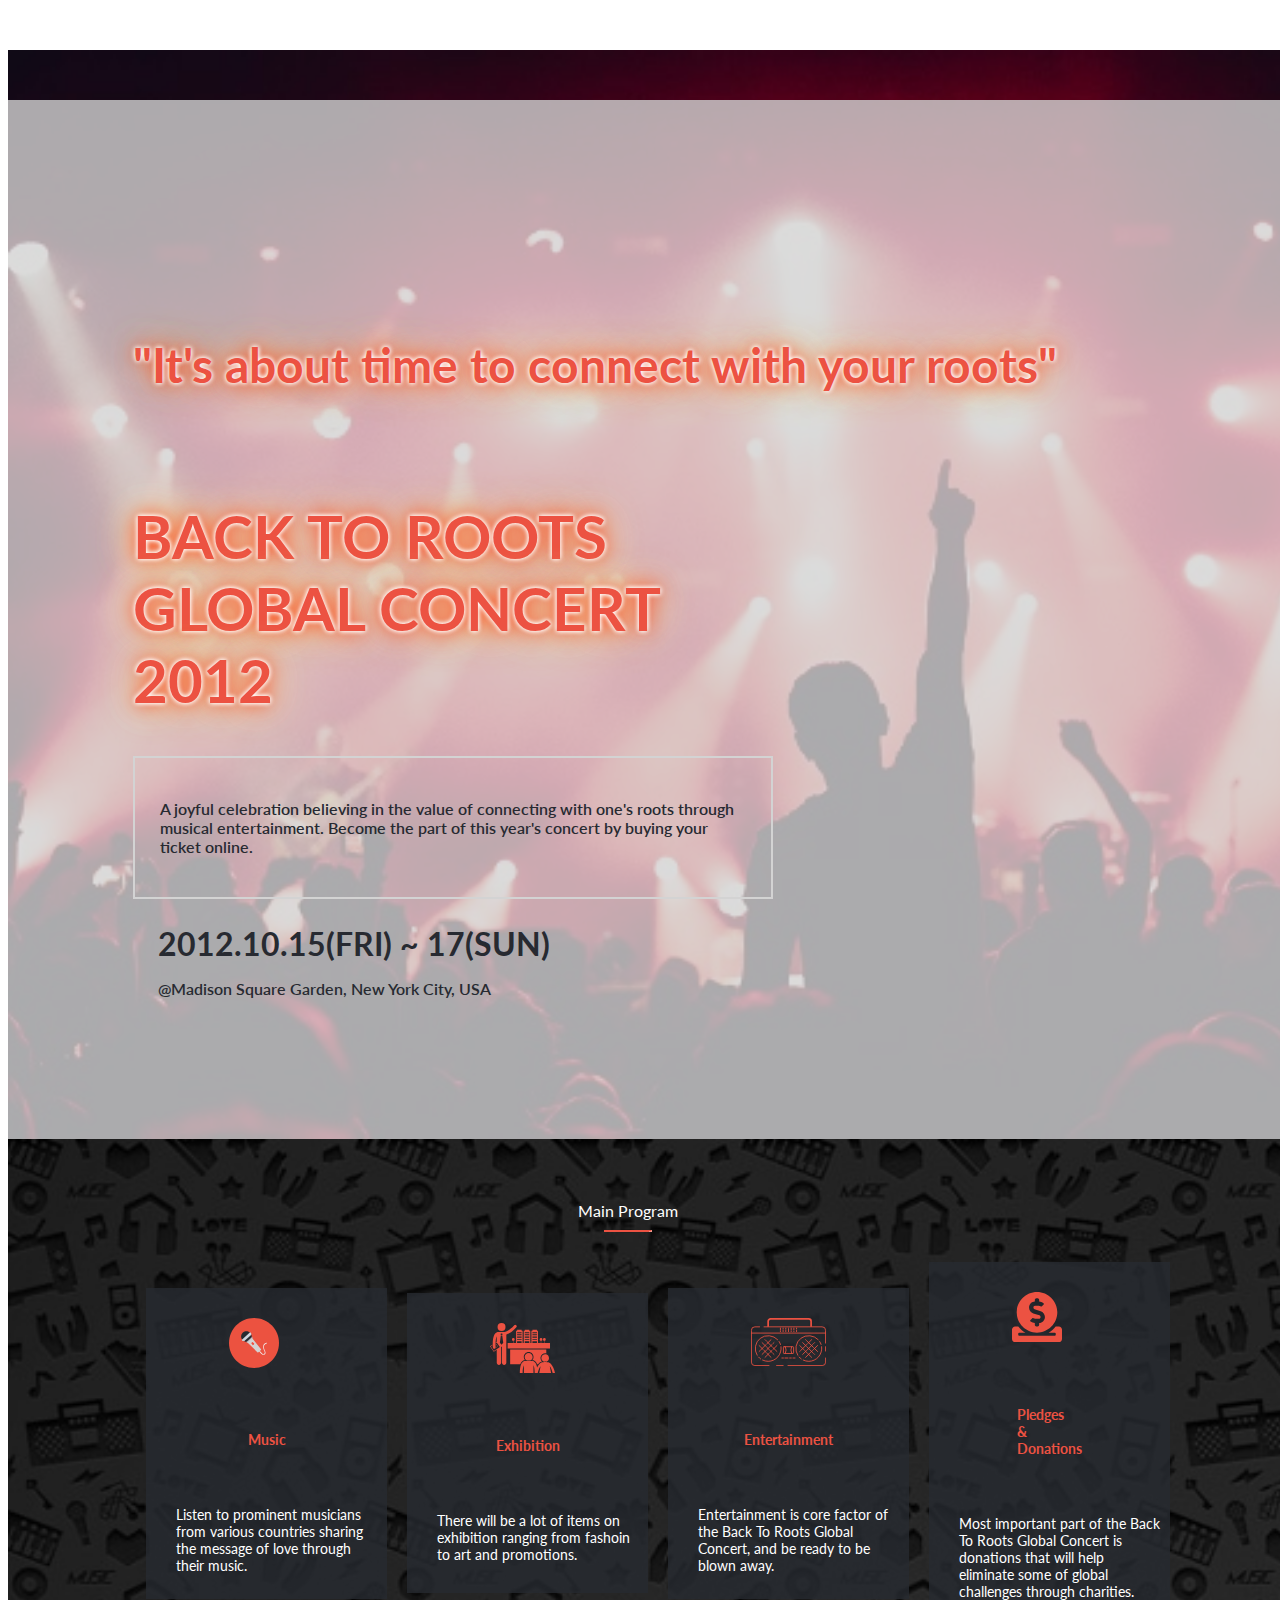
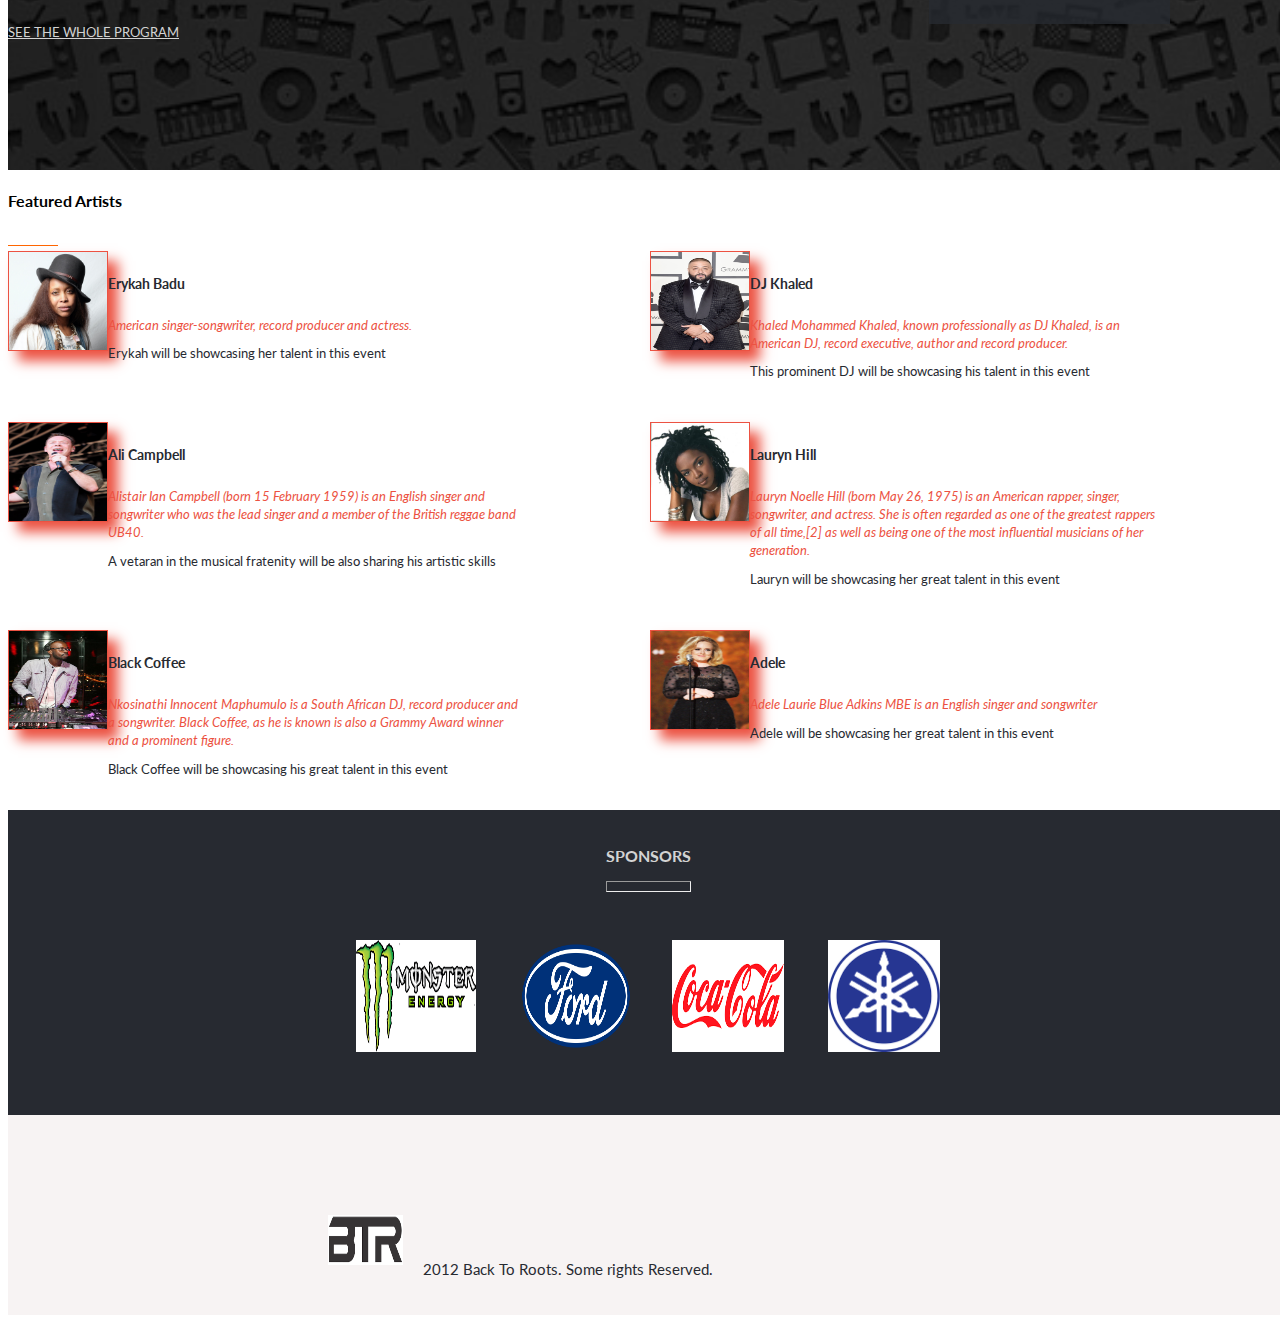
<file: index.html>
<!DOCTYPE html>
<html lang="en">

<head>
  <meta charset="UTF-8">
  <meta http-equiv="X-UA-Compatible" content="IE=edge">
  <meta name="viewport" content="width=device-width, initial-scale=1.0">
  <link rel="preconnect" href="https://fonts.googleapis.com">
  <link rel="preconnect" href="https://fonts.gstatic.com" crossorigin>
  <link
    href="https://fonts.googleapis.com/css2?family=Alumni+Sans+Pinstripe&family=Crete+Round:ital@0;1&family=Inter:wght@100;200;300;400;500;600;700;800;900&family=Lato:ital,wght@0,100;0,300;0,400;0,700;0,900;1,100;1,300;1,400;1,700;1,900&family=Poppins:ital,wght@0,100;0,200;0,300;0,400;0,500;0,600;0,700;0,800;0,900;1,100;1,200;1,300;1,400;1,500;1,600;1,700;1,800;1,900&family=Roboto+Flex:opsz,wght@8..144,100;8..144,200;8..144,300;8..144,400;8..144,600;8..144,700;8..144,800;8..144,900;8..144,1000&display=swap"
    rel="stylesheet">
  <link href="https://cdn.jsdelivr.net/npm/bootstrap@5.0.2/dist/css/bootstrap.min.css" rel="stylesheet"
    integrity="sha384-EVSTQN3/azprG1Anm3QDgpJLIm9Nao0Yz1ztcQTwFspd3yD65VohhpuuCOmLASjC" crossorigin="anonymous">
  <link rel="stylesheet" href="main.css">
  <title>Capstone</title>
</head>

<body>
  <header class="container=fluid">
    <nav class="navbar nav1 navbar-expand-lg fixed-top nav_container d-inline-flex justify-content-end pb-0 pt-0"
      role="navigation">
      <ul class="">
        <li><a href="#" class="nav-link1"><img src="assets/images/104498_facebook_icon.svg" alt="facebook icon"
              class="nav-icons"></a></li>
        <li><a href="#" class="nav-link1"><img src="assets/images/104501_twitter_icon.svg" alt="twitter icon"
              class="nav-icons"></a></li>
        <li><a href="#" class="nav-link1">English</a></li>
        <li><a href="#" class="nav-link1">My Page</a></li>
        <li><a href="#" class="nav-link1">Logouts</a></li>
      </ul>
    </nav>
    <a class="menu justify-content-start"><img src="assets/images/menu_button.svg" alt="menu button"></a>

    <nav class="navbar nav2 navbar-expand-lg fixed-top nav_container d-inline-flex justify-content-end ps-3"
      role="navigation">
      <ul class="">
        <li id="small-logo"><a href="index.html"><img class="logo-small" src="assets/images/BTR-Logo.png" alt="btr logo"></a></li>
        <li><a href="about.html" class="nav-link2">About</a></li>
        <li><a href="#program" class="nav-link2">Program</a></li>
        <li><a href="#" class="nav-link2">Join</a></li>
        <li><a href="#" class="nav-link2">Sponsors</a></li>
        <li><a href="index.html" class="nav-link2 logo">BTR</a></li>
      </ul>
    </nav>
    <div class="menu_opt">
      <input type="button" name="close" value="X" class="close_menu" id="exit">
      <ul class="menu_list">
        <li class="menu_items"><a href="index.html">BTR</a></li>
        <li class="menu_items"><a href="about.html">About</a></li>
        <li class="menu_items"><a href="#program">Program</a></li>
        <li class="menu_items"><a href="#">Join</a></li>
        <li class="menu_items"><a href="#">Sponsors</a></li>
      </ul>
    </div>
  </header>

  <section id="content">
    <div class="home-top">
      <div class="overlay">
        <div class="home-text">
          <h3>"It's about time to connect with your roots"</h3><br />
          <h1>BACK TO ROOTS<br /> GLOBAL CONCERT <br /> 2012</h1>
        </div>
        <div class="home-p">
          <p>A joyful celebration believing in the value of connecting with one's roots through musical entertainment.
            Become the part of this year's concert by buying your ticket online.</p>
        </div>
        <div class="home-p2">
          <span>2012.10.15(FRI) ~ 17(SUN)</span>
          <p>@Madison Square Garden, New York City, USA</p>
        </div>
      </div>
    </div>

    <div class="home2 container-fluid" id="program">
      <p>Main Program <img class="line" src="assets/images/line_icon5.png" alt="line"> </p>
      <div class="card-box container-fluid">
        <div class="box box1 container-fluid">
          <div class="icon icon1 no-hover">
            <img class="no-hover" src="assets/images/music2_icon.svg" alt="microphone">
          </div>
          <div class="head6 no-hover">
            <h6 class="no-hover">Music</h6>
          </div>
          <div class="box-p no-hover">
            <p class="no-hover">Listen to prominent musicians from various countries sharing the message of love through
              their music.</p>
          </div>
        </div>
        <div class="box box2 container-fluid">
          <div class="icon icon2 no-hover">
            <img class="no-hover" src="assets/images/exhibition_icon.svg" alt="exhibition icon">
          </div>
          <div class="head6 no-hover">
            <h6 class="no-hover">Exhibition</h6>
          </div>
          <div class="box-p no-hover">
            <p class="no-hover">There will be a lot of items on exhibition ranging from fashoin to art and promotions.
            </p>
          </div>
        </div>
        <div class="box box3 container-fluid">
          <div class="icon icon3 no-hover">
            <img class="no-hover" src="assets/images/music_icon.svg" alt="music box icon">
          </div>
          <div class="head6 no-hover">
            <h6 class="no-hover">Entertainment</h6>
          </div>
          <div class="box-p no-hover">
            <p class="no-hover">Entertainment is core factor of the Back To Roots Global Concert, and be ready to be
              blown away.</p>

          </div>
        </div>
        <div class="box box4 container-fluid">
          <div class="icon icon4 no-hover"><img class="no-hover" src="assets/images/donation_icon.svg"
              alt="dollar coin icon"></div>
          <div class="head6 no-hover">
            <h6 class="no-hover">Pledges <br /> & <br /> Donations</h6>
          </div>
          <div class="box-p no-hover">
            <p class="no-hover">Most important part of the Back To Roots Global Concert is donations that will help
              eliminate some of
              global challenges through charities.</p>
          </div>
        </div>
      </div>
      <a class="no-display see-link text-center pt-5">SEE THE WHOLE PROGRAM</a>
      <div class="btn-div card-box"><input type="button" value="Join BTR Global Concert 2012" class="join-btn"> </div>
    </div>
  </section>

  <!-- guest artists -->
  <section >
    <div class="text-center pt-3"><h4>Featured Artists</h4></div>
    <div class="text-center"><img class="about-line" src="assets/images/line3.svg" alt=""></div>
    <div class="artists"></div>
  </section>
  <section class="partners">
    <div class="spon-p-div" justify-content-center">
      <p class="spon-h">SPONSORS</p>
      <hr>
    </div>
    </div>
    <div class="sponsor justify-content-center d-flex">
     <div class="sponsor1"><img id="sp1" class="img-fluid" src="assets/images/moster.png" alt="monster energy drink logo">
      <img id="sp2" class="img-fluid" src="assets/images/ford-logo.png" alt="ford logo"></div>
      <div class="sponsor1"><img id="sp3" class="img-fluid" src="assets/images/coca.png" alt="coca-cola logo">
      <img id="sp4" class="img-fluid" src="assets/images/yamaha.png" alt="yamaha logo"></div>
    </div>
  </section>

  <footer class="foot pt-5">
    <div class="btr-div"><img class="btr" src="assets/images/BTR-Logo.png" alt="BTR Logo"></div>
    <div class="foot-div">
      <p class="foot-p">2012 Back To Roots. Some rights Reserved.</p>
    </div>
  </footer>
  <script src="main.js"></script>
  <script src="https://cdn.jsdelivr.net/npm/bootstrap@5.0.2/dist/js/bootstrap.bundle.min.js"
    integrity="sha384-MrcW6ZMFYlzcLA8Nl+NtUVF0sA7MsXsP1UyJoMp4YLEuNSfAP+JcXn/tWtIaxVXM"
    crossorigin="anonymous"></script>
</body>

</html>
</file>
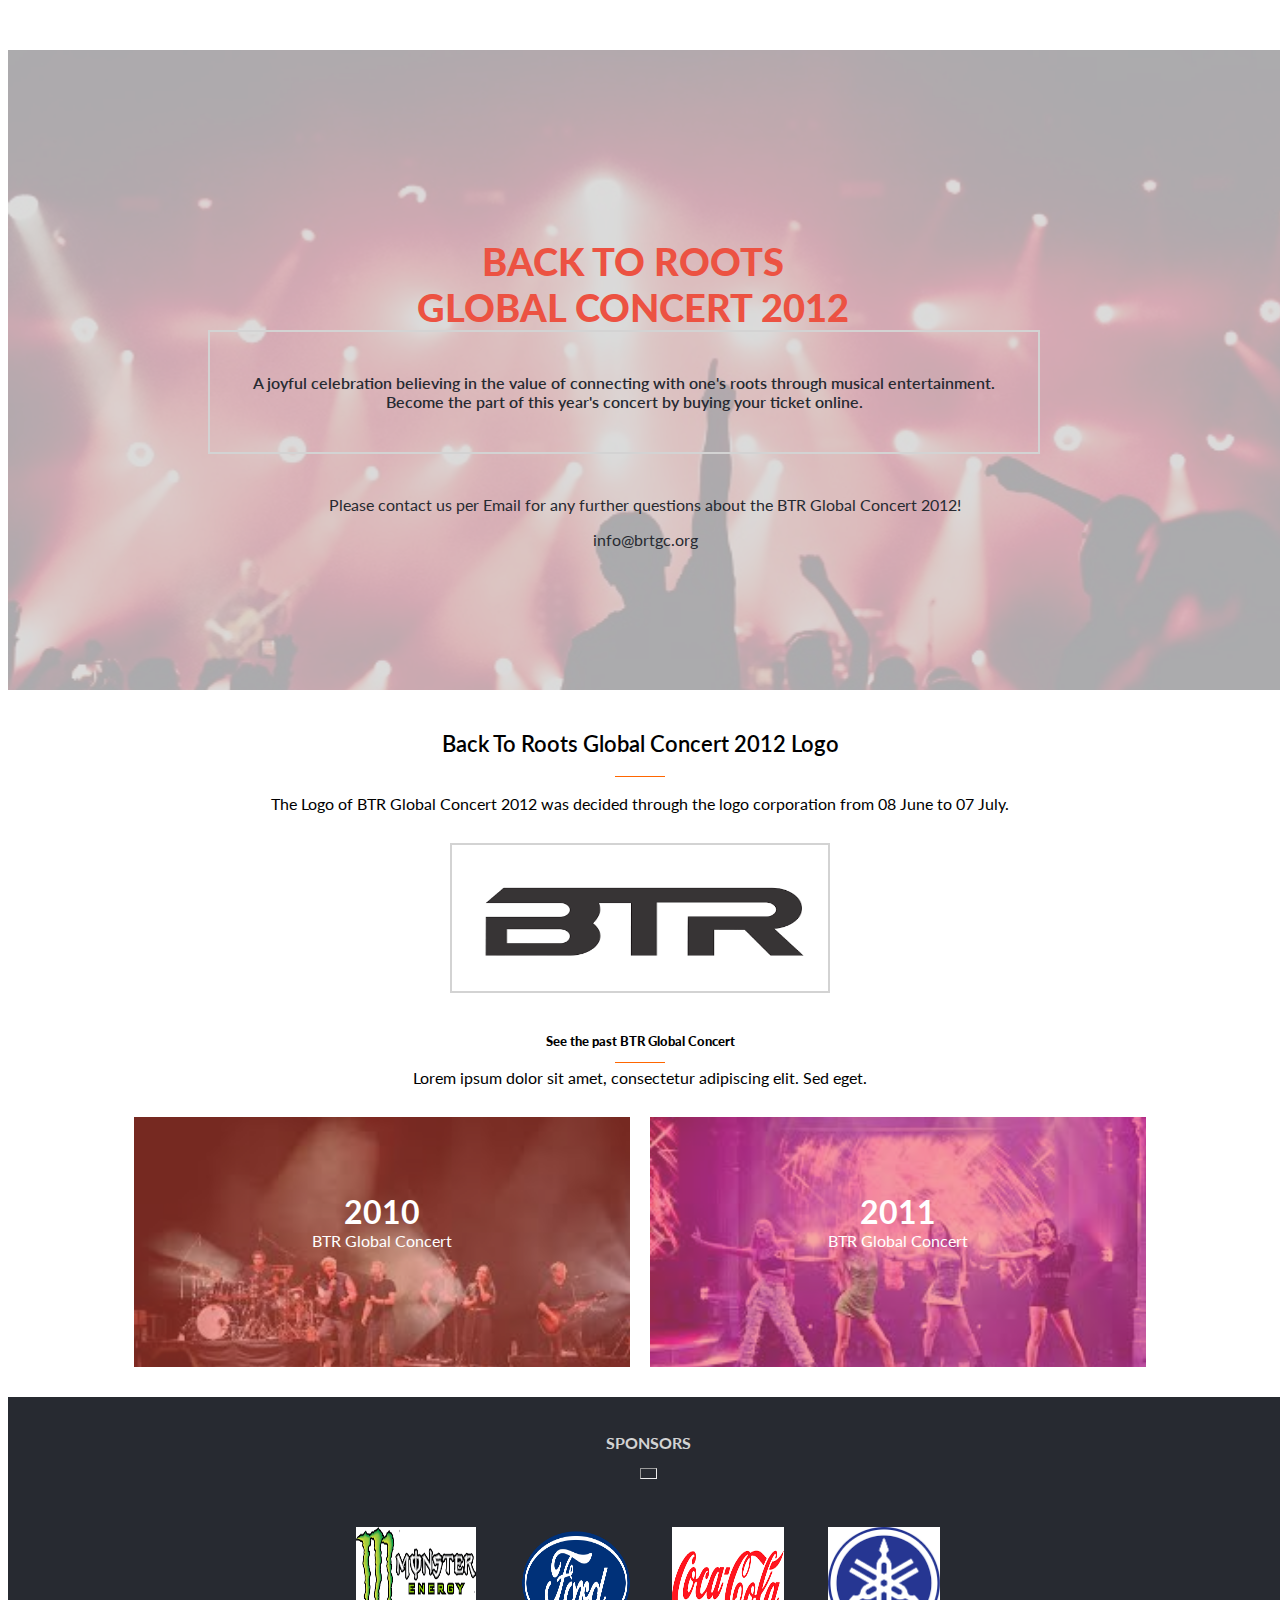
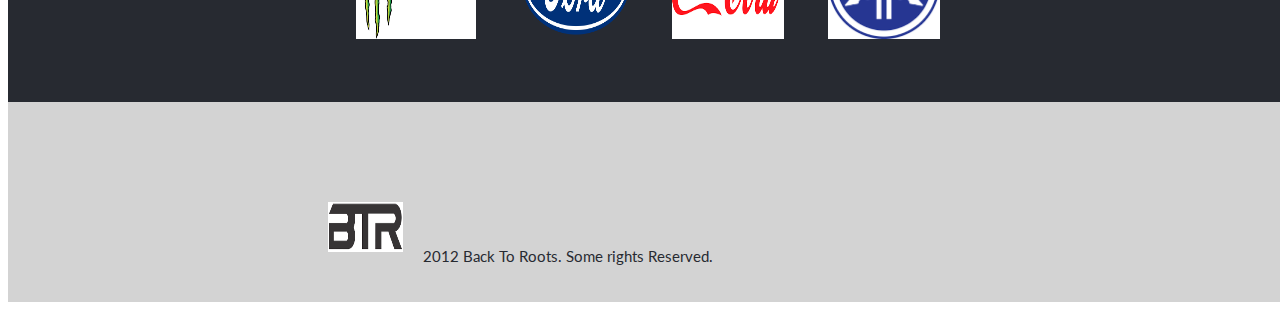
<file: about.html>
<!DOCTYPE html>
<html lang="en">

<head>
  <meta charset="UTF-8">
  <meta http-equiv="X-UA-Compatible" content="IE=edge">
  <meta name="viewport" content="width=device-width, initial-scale=1.0">
  <link rel="preconnect" href="https://fonts.googleapis.com">
  <link rel="preconnect" href="https://fonts.gstatic.com" crossorigin>
  <link
    href="https://fonts.googleapis.com/css2?family=Alumni+Sans+Pinstripe&family=Crete+Round:ital@0;1&family=Inter:wght@100;200;300;400;500;600;700;800;900&family=Lato:ital,wght@0,100;0,300;0,400;0,700;0,900;1,100;1,300;1,400;1,700;1,900&family=Poppins:ital,wght@0,100;0,200;0,300;0,400;0,500;0,600;0,700;0,800;0,900;1,100;1,200;1,300;1,400;1,500;1,600;1,700;1,800;1,900&family=Roboto+Flex:opsz,wght@8..144,100;8..144,200;8..144,300;8..144,400;8..144,600;8..144,700;8..144,800;8..144,900;8..144,1000&display=swap"
    rel="stylesheet">
  <link href="https://cdn.jsdelivr.net/npm/bootstrap@5.0.2/dist/css/bootstrap.min.css" rel="stylesheet"
    integrity="sha384-EVSTQN3/azprG1Anm3QDgpJLIm9Nao0Yz1ztcQTwFspd3yD65VohhpuuCOmLASjC" crossorigin="anonymous">
  <link rel="stylesheet" href="main.css">
  <title>Capstone</title>
</head>

<body>
  <header class="container=fluid">
    <nav class="navbar nav1 navbar-expand-lg fixed-top nav_container d-inline-flex justify-content-end pb-0 pt-0"
      role="navigation">
      <ul class="">
        <li><a href="#" class="nav-link1"><img src="assets/images/104498_facebook_icon.svg" alt="facebook icon"
              class="nav-icons"></a></li>
        <li><a href="#" class="nav-link1"><img src="assets/images/104501_twitter_icon.svg" alt="twitter icon"
              class="nav-icons"></a></li>
        <li><a href="#" class="nav-link1">English</a></li>
        <li><a href="#" class="nav-link1">My Page</a></li>
        <li><a href="#" class="nav-link1">Logouts</a></li>
      </ul>
    </nav>
    <a class="menu justify-content-start"><img src="assets/images/menu_button.svg" alt="menu button"></a>

    <nav class="navbar nav2 navbar-expand-lg fixed-top nav_container d-inline-flex justify-content-end"
      role="navigation">
      <ul class="">
        <li id="small-logo"><a href="index.html"><img class="logo-small" src="assets/images/BTR-Logo.png"
              alt="btr logo"></a></li>
        <li><a href="about.html" class="nav-link2">About</a></li>
        <li><a href="#program" class="nav-link2">Program</a></li>
        <li><a href="#" class="nav-link2">Join</a></li>
        <li><a href="#" class="nav-link2">Sponsors</a></li>
        <li><a href="index.html" class="nav-link2 logo">BTR</a></li>
      </ul>
    </nav>
    <div class="menu_opt">
      <input type="button" name="close" value="X" class="close_menu" id="exit">
      <ul class="menu_list">
        <li class="menu_items"><a href="index.html">BTR</a></li>
        <li class="menu_items"><a href="about.html">About</a></li>
        <li class="menu_items"><a href="#program">Program</a></li>
        <li class="menu_items"><a href="#">Join</a></li>
        <li class="menu_items"><a href="#">Sponsors</a></li>
      </ul>
    </div>
  </header>

  <section class="about" id="about-page">
    <div class="page-about">
      <div class="overlay">
        <div class="about-text">
          <h2 id="about-head">BACK TO ROOTS<br /> GLOBAL CONCERT 2012</h2>
        </div>
        <div class="about-p">
          <p>A joyful celebration believing in the value of connecting with one's roots through musical entertainment.
            Become the part of this year's concert by buying your ticket online.</p>
        </div>
        <div class="about-p2">
          <p>Please contact us per Email for any further questions about the BTR Global Concert 2012!</p>
          <p>info@brtgc.org</p>
        </div>
      </div>
    </div>
  </section>

  <section class="about2">
    <div class="about2-div container">
      <div class="about2-txt">Back To Roots Global Concert 2012 Logo
        <div><img class="about-line" src="assets/images/line3.svg" alt=""></div>
      </div>
      <div class="about2-p">The Logo of BTR Global Concert 2012 was decided through the logo corporation from 08 June to
        07 July.</div>
      <div class="about2-logo"><img class="about2-logo-img" src="assets/images/BTR-Logo.png" alt="btr logo"></div>
    </div>

    <div class="about2-div">
      <div class="about2-txt2">See the past BTR Global Concert</div>
        <div class="mx-auto"><img class="about-line" src="assets/images/line3.svg" alt="line"></div>
      <div class="about2-p2">Lorem ipsum dolor sit amet, consectetur adipiscing elit. Sed eget.</div>
      <div class="about2-img1">
       <div class="about2-logo-img img1"><div class="overlay1"><span>2010</span><br> BTR Global Concert </div></div> 
       <div class="about2-logo-img img2"><div class="overlay1"> <span> 2011 </span> <br> BTR Global Concert</div></div> 
      </div>
    </div>
  </section>

  <section class="partners">
    <div class="spon-p-div justify-content-center">
      <p class="spon-h">SPONSORS</p>
      <div class="line1"><hr></div>
    </div>
    <div class="sponsor justify-content-center d-flex">
      <div class="sponsor1">
        <img id="sp1" class="img-fluid" src="assets/images/moster.png" alt="monster energy drink logo">
        <img id="sp2" class="img-fluid" src="assets/images/ford-logo.png" alt="ford logo">
      </div>
      <div class="sponsor1">
        <img id="sp3" class="img-fluid" src="assets/images/coca.png" alt="coca-cola logo">
        <img id="sp4" class="img-fluid" src="assets/images/yamaha.png" alt="yamaha logo">
      </div>
    </div>
  </section>

  <footer class="foot1 pt-5">
    <div class="btr-div">
      <img class="btr" src="assets/images/BTR-Logo.png" alt="BTR Logo">
    </div>
    <div class="foot1-div">
      <p class="foot1-p">2012 Back To Roots. Some rights Reserved.</p>
    </div>
  </footer>

  <script src="main.js"></script>
  <script src="https://cdn.jsdelivr.net/npm/bootstrap@5.0.2/dist/js/bootstrap.bundle.min.js"
    integrity="sha384-MrcW6ZMFYlzcLA8Nl+NtUVF0sA7MsXsP1UyJoMp4YLEuNSfAP+JcXn/tWtIaxVXM"
    crossorigin="anonymous"></script>
</body>

</html>
</file>
<file: main.css>
@import url("https://fonts.googleapis.com/css2?family=Alumni+Sans+Pinstripe&family=Crete+Round:ital@0;1&family=Inter:wght@100;200;300;400;500;600;700;800;900&family=Lato:ital,wght@0,100;0,300;0,400;0,700;0,900;1,100;1,300;1,400;1,700;1,900&family=Poppins:ital,wght@0,100;0,200;0,300;0,400;0,500;0,600;0,700;0,800;0,900;1,100;1,200;1,300;1,400;1,500;1,600;1,700;1,800;1,900&family=Roboto+Flex:opsz,wght@8..144,100;8..144,200;8..144,300;8..144,400;8..144,600;8..144,700;8..144,800;8..144,900;8..144,1000&display=swap");

* {
  box-sizing: border-box;
  font-family: "Lato", sans-serif;
}

html {
  margin: 0 auto;
  width: 100%;
  overflow-x: hidden;
}

h1 {
  font-size: 60px;
  font-weight: 700;
}

.nav_container {
  display: none;
}

.nav_container > ul {
  display: none;
}

.navbar {
  display: none;
}

.logo-small {
  width: 50px;
  height: 25px;
}

#small-logo {
  width: 50px;
  height: 25px;
}

.see-link {
  display: none;
  color: #d3d3d3;
}

.menu {
  position: fixed;
  display: block;
  float: left;
  border: none;
  margin: 15px 0 0 15px;
  width: 25px;
  height: 25px;
  cursor: pointer;
}

.menu_opt {
  display: none;
  background-color: rgba(39, 42, 49, 0.2);
  -webkit-backdrop-filter: blur(10px);
  backdrop-filter: blur(10px);
  z-index: 11;
  width: 100%;
  height: 100vh;
  padding: 20px 20px 0 30px;
  position: fixed;
}

.menu_opt a {
  color: rgb(39, 42, 49);
  text-decoration: none;
  font-size: 1.2em;
  font-weight: 700;
}

.menu_items {
  margin-bottom: 50px;
  padding: 10px;
  list-style-type: none;
  margin-top: 50px;
}

.menu_list {
  width: 100px;
}

.close_menu {
  float: right;
  background-color: rgba(236, 82, 66, 0.2);
  border: none;
  color: #fff;
  width: 30px;
  font-size: 20px;
  font-weight: 500;
  line-height: 24px;
  cursor: pointer;
}

.home-top {
  background-image: url("assets/images/Concert-crowd.jpg");
  width: 100vw;
  height: auto;
  margin-top: 0;
  background-repeat: no-repeat;
  background-size: cover;
  align-content: center;
}

.page-about {
  background-image: url("assets/images/Concert-crowd.jpg");
  width: 100vw;
  height: auto;
  background-repeat: no-repeat;
  background-size: cover;
}

.overlay {
  background-color: rgba(211, 211, 211, 0.8);
  width: 100vw;
  height: auto;
  padding-bottom: 100px;
  padding-right: 30px;
  margin-top: 0;
  align-items: center;
  justify-content: center;
}

.home-text {
  margin: 0 0 0 10%;
  padding-top: 15%;
  color: #ec5242;
  text-shadow: 0 0 5px #fff, 0 0 5px #fff, 0 0 20px rgb(255, 38, 0), 0 0 42px rgb(255, 153, 0), 0 0 42px rgb(244, 247, 246);
}

.home-p {
  border: 2px solid #d3d3d3;
  width: 80vw;
  align-content: center;
  margin: 0 0 0 10%;
  padding: 25px;
  font-weight: 600;
  color: rgb(39, 42, 49);
}

.about-p {
  border: 2px solid #d3d3d3;
  width: 65vw;
  align-content: center;
  margin: 0 0 0 16%;
  padding: 25px;
  font-weight: 600;
  color: rgb(39, 42, 49);
  text-align: center;
}

.home-p2 {
  width: 80vw;
  align-content: center;
  margin: 0 0 0 10%;
  padding: 25px;
  font-weight: 600;
  color: rgb(39, 42, 49);
}

.about-p2 {
  width: 80vw;
  align-content: center;
  margin: 0 0 0 10%;
  padding: 25px;
  font-weight: 400;
  color: rgb(39, 42, 49);
  text-align: center;
}

span {
  font-size: 2em;
  font-weight: 700;
}

h2 {
  margin: 0 0 0 10%;
  padding-top: 15%;
  color: #ec5242;
  font-size: 0.8em;
  font-weight: 900;
}

.about-text {
  margin: 0 0 0 10%;
  padding-top: 15%;
  color: #ec5242;
  font-size: 3em;
  font-weight: 900;
  text-align: center;
}

.home-text h3 {
  font-size: 3em;
}

.home2 {
  background-image: url("assets/images/background2.jpg");
  width: 100vw;
  height: auto;
  background-repeat: no-repeat;
  background-size: cover;
  color: #fff;
  padding-right: 40px;
  padding-bottom: 100px;
}

.home2 > p {
  text-align: center;
  padding-top: 5%;
  z-index: 2;
  margin: 0;
}

.line {
  height: auto;
  z-index: 3;
  margin: auto;
  display: block;
  width: 3em;
  margin-top: 10px;
}

.card-box {
  display: flex;
  flex-direction: column;
  margin: 30px 10px 0 10px;
  align-items: center;
  gap: 20px;
}

.box {
  display: flex;
  flex-direction: row;
  background-color: rgba(39, 42, 49, 0.8);
  align-items: center;
  padding: 10px;
  gap: 10px;
}

.card-box :hover {
  border: 2px solid #d3d3d3;
}

.no-hover:hover {
  border: none;
}

h6 {
  color: #ec5242;
  font-size: 0.9em;
}

.box-p {
  padding-left: 20px;
}

.box-p > p {
  font-size: 0.9em;
}

img {
  max-width: 100%;
  max-height: 100%;
}

.icon {
  width: 75px;
  height: 50px;
  margin: 20px;
}

.no-display {
  display: none;
}

.join-btn {
  background-color: #ec5242;
  color: #fff;
  padding: 30px;
  border: none;
  margin: 60px 0 0 0;
}

.artists {
  flex-direction: column;
}

footer {
  display: flex;
  flex-direction: row;
  width: 100vw;
  height: 200px;
  color: #d3d3d3;
  gap: 20px;
  padding-top: 30px;
}

.foot1 {
  display: flex;
  flex-direction: row;
  width: 100vw;
  height: 200px;
  background-color: #d3d3d3;
  gap: 20px;
  padding-top: 30px;
}

.foot-p {
  font-size: 0.8em;
}

.btr {
  width: 75px;
  height: 50px;
}

.btr-div {
  display: flex;
  padding-left: 10%;
}

.foot-div {
  color: rgb(39, 42, 49);
  padding-top: 30px;
  font-size: 1.2em;
}

.foot1-div {
  color: rgb(39, 42, 49);
  padding-top: 30px;
  font-size: 0.9em;
}

.spon-h {
  font-weight: 700;
  color: #d3d3d3;
}

.spon-p-div {
  /* display: flex; */
  /* flex-direction: column; */
  text-align: center;
}

.sponsor {
  display: flex;
  flex-direction: column;
  /* gap: 5%; */
}

hr {
  color: #ec5242;
  width: 100%;
  height: 0.7em;
  /* margin: 0 0 20px 0; */
  text-align: center;
}

.partners {
  display: flex;
  flex-direction: column;
  align-items: center;
  justify-content: center;
  background-color: rgb(39, 42, 49);
  width: 100vw;
  height: auto;
  padding-top: 20px;
  padding-bottom: 20px;
}

.line1 {
  padding: 0 40% 0 40%;
}

.sponsor1 > img {
  width: 7em;
  height: 7em;
  margin: 20px;
}

/* .img-fluid {
  width: 100%;
  height: 100%;
} */

#sp1 {
  min-width: 120px;
}

#sp2 {
  min-width: 110px;
}

#sp3 {
  min-width: 90px;
}

.cards {
  display: flex;
  flex-direction: column;
  padding-bottom: 20px;
}

.all-cards {
  display: flex;
}

.card_img {
  width: 100px;
  height: 100px;
  background-size: cover;
  border: 1px solid #ec5242;
  box-shadow: 10px 10px 12px #ec5242;
}

.img-div :hover {
  width: 7em;
  height: 7em;
}

.img-div {
  min-width: 100px;
  height: 100px;
}

.txt-div {
  width: 65%;
}

.card-h {
  color: rgb(39, 42, 49);
  font-size: 0.9em;
  font-weight: 700;
}

.card-p1 {
  color: #ec5242;
  font-weight: 400;
  font-size: 0.8em;
  font-style: italic;
  line-height: 18px;
}

.card-p2 {
  color: rgb(39, 42, 49);
  font-weight: 400;
  font-size: 0.8em;
  line-height: 15px;
}

.about2-div {
  display: flex;
  flex-direction: column;
  justify-content: center;
  align-items: center;
  padding-top: 20px;
}

.about2-txt {
  width: 80%;
  font-size: 2em;
  text-align: center;
}

.about2-logo {
  width: 80%;
  margin-bottom: 20px;
  height: 150px;
  margin-left: 0;
  border: 2px solid #d3d3d3;
  padding: 10px 20px 10px 30px;
}

.about2-p {
  width: 80%;
  margin-bottom: 20px;
  padding-top: 10px;
  padding-bottom: 10px;
  text-align: center;
}

.about-line {
  width: 50px;
  height: 5px;
}

.about2-logo-img {
  width: 100%;
  height: 60%;
  margin-top: 30px;
}

.about2-img1 {
  display: flex;
  flex-direction: column;
  justify-content: center;
  align-items: center;
  gap: 10px;
  width: 80%;
  padding-bottom: 30px;
}

.overlay1 {
  background-color: rgba(236, 82, 66, 0.5);
  width: 100%;
  height: 250px;
  z-index: 5;
  color: #fff;
  text-align: center;
  padding-top: 75px;
}

.img1 {
  background-image: url("assets/images/concert1.jpg");
  background-repeat: no-repeat;
  background-size: cover;
}

.img2 {
  background-image: url("assets/images/concert2.jpg");
  background-repeat: no-repeat;
  background-size: cover;
}

@media screen and (min-width: 768px) {
  .nav_container {
    background-color: rgb(39, 42, 49);
  }

  .menu {
    display: none;
  }

  .nav_container > ul {
    display: flex;
    flex-direction: row;
    list-style-type: none;
    padding-right: 12em;
    gap: 40px;
    margin-bottom: 0;
  }

  .nav-link1 {
    color: #fff;
    text-decoration: none;
  }

  .nav-link2 {
    color: rgb(39, 42, 49);
    text-decoration: none;
  }

  .logo {
    border: 2px solid #ec5242;
    color: #ec5242;
    padding: 0 5px;
  }

  #small-logo {
    width: 50px;
    height: 25px;
    margin-right: 500px;
  }

  .nav-links :hover {
    color: #fff;
  }

  .nav1 {
    background-color: rgb(39, 42, 49);
  }

  .nav2 {
    margin-top: 24px;
    background-color: #fff;
  }

  .nav2-item {
    color: rgb(39, 42, 49);
  }

  .nav-icons {
    z-index: 9;
    width: 20px;
    height: 20px;
  }

  .home-top {
    margin-top: 50px;
    width: 100vw;
    height: auto;
    background-repeat: no-repeat;
    background-size: cover;
  }

  .overlay {
    margin-top: 50px;
    height: auto;
    padding-bottom: 100px;
  }

  .home-p {
    border: 2px solid #d3d3d3;
    width: 50vw;
    align-content: center;
    margin: 0 0 0 10%;
    padding: 25px;
    font-weight: 600;
  }

  .home2 {
    height: auto;
  }

  .card-box {
    display: flex;
    flex-direction: row;
    width: 100vw;
    align-content: center;
    padding: 0 10vw;
  }

  .box {
    display: flex;
    flex-direction: column;
    width: 90%;
    min-height: 300px;
    height: auto;
    background-color: rgba(39, 42, 49, 0.8);
    align-items: center;
    padding: 10px;
    gap: 10px;
  }

  .artists {
    display: grid;
    grid-template-columns: 50% 50%;
    grid-gap: 10px;
  }

  .all-cards {
    display: flex;
  }

  .no-display {
    display: block;
    font-size: 0.8em;
    text-decoration: underline;
  }

  .join-btn {
    display: none;
  }

  .about2-div {
    display: flex;
    flex-direction: column;
    justify-content: center;
    align-items: center;
    padding-top: 20px;
    font-size: 16px;
  }

  #about-head {
    margin-left: 0;
  }

  .about-text {
    margin: 0;
    padding-top: 0;
    color: #ec5242;
    font-size: 3em;
    font-weight: 900;
    text-align: center;
  }

  .about2-txt {
    width: 80%;
    font-weight: 600;
    font-size: 1.4em;
    text-align: center;
    padding-top: 20px;
  }

  .about2-txt2 {
    font-weight: 900;
    font-size: 0.8em;
  }

  .about2-logo {
    width: 30%;
  }

  .about2-img1 {
    display: flex;
    flex-direction: row;
    justify-content: center;
    align-items: center;
    gap: 20px;
    width: 80%;
    padding-bottom: 30px;
  }

  .sponsor {
    display: flex;
    flex-direction: row;
    align-items: center;
    justify-content: center;
    background-color: rgb(39, 42, 49);
    width: 100vw;
    height: auto;
    padding-top: 20px;
    padding-bottom: 20px;
  }

  footer {
    background-color: #f7f3f3;
    width: 100vw;
    height: 200px;
    color: #d3d3d3;
    text-align: center;
    padding-top: 100px;
  }

  .foot1 {
    background-color: #d3d3d3;
    width: 100vw;
    height: 200px;
    text-align: center;
    padding-top: 100px;
  }

  .foot-p {
    color: rgb(39, 42, 49);
  }

  .foot1-p {
    color: rgb(39, 42, 49);
    font-size: 0.8em;
  }

  .btr {
    width: 75px;
    height: 50px;
  }

  .btr-div {
    display: flex;
    padding-left: 25%;
  }

  .foot-div {
    color: rgb(39, 42, 49);
    padding-top: 30px;
    font-size: 1.2em;
  }

  .foot1-div {
    color: #d3d3d3;
    padding-top: 30px;
    font-size: 1.2em;
  }

  .see-link {
    display: block;
    color: #d3d3d3;
  }
}
/*# sourceMappingURL=main.css.map */
</file>
